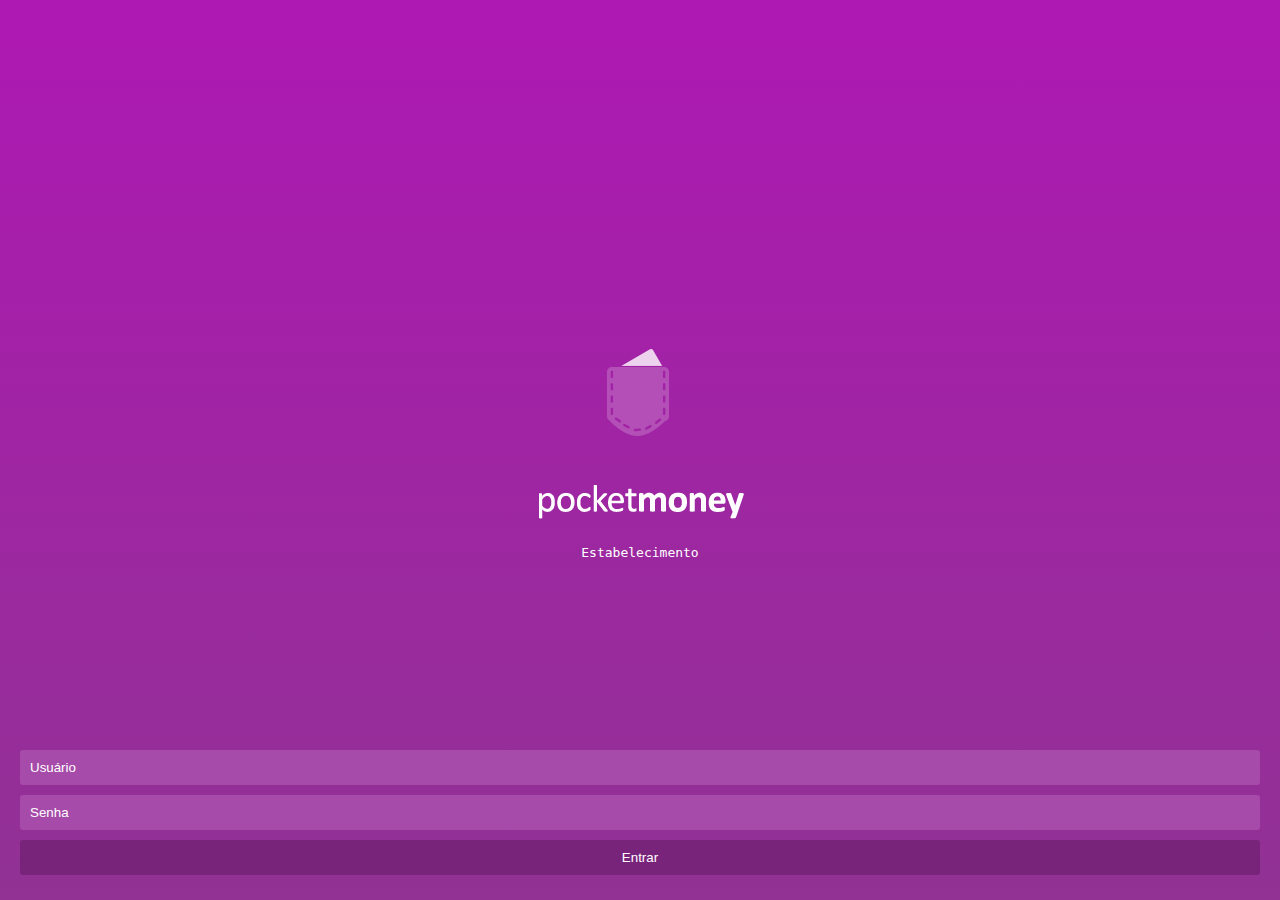
<file: WebContent/index.html>
<html><head>
  <meta http-equiv="Content-Type" content="text/html; charset=UTF-8">
  <meta http-equiv="X-UA-Compatible" content="IE=edge,chrome=1">
  <meta name="viewport" content="width=device-width, initial-scale=1.0, maximum-scale=1.0">

  <title>Pocket Money</title>
  <script src="files/jquery-3.1.1.min.js"></script>
  <link rel="stylesheet" href="files/style.css">

</head>
<script>
$(document).ready(function(){
	$("#entrar").click(function(){
		window.location = "token.html";
	});
});
</script>
<body>
  <div class="container background">
    <div class="btns">

	  <img src="logo.png" /><br>
      <span class="subtclass="subtitle"le">Estabelecimento</span>
	 
      <br><br><br>
      <br><br>
      <br><br><br>
      <br><br><br>
      
      <input type="text" name="email" placeholder="Usuário">
      <br>
      <input type="password" name="password" placeholder="Senha">
      <br>
      <button id="entrar">Entrar</button>

    </div>
  </div>

</body></html>
</file>
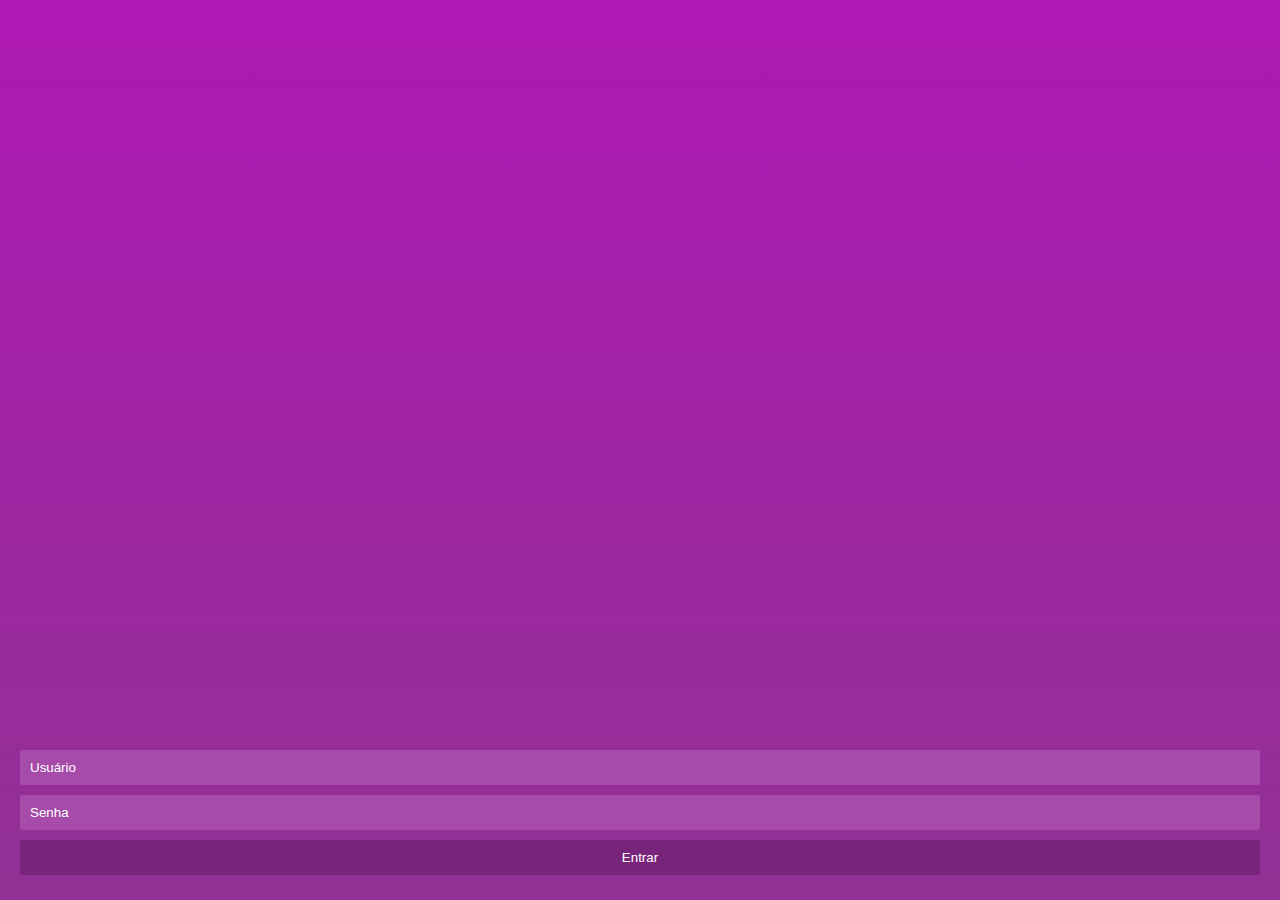
<file: WebContent/token.html>
<html><head>
  <meta http-equiv="Content-Type" content="text/html; charset=UTF-8">
  <meta http-equiv="X-UA-Compatible" content="IE=edge,chrome=1">
  <meta name="viewport" content="width=device-width, initial-scale=1.0, maximum-scale=1.0">

  <title>Pocket Money</title>
  <script src="files/jquery-3.1.1.min.js"></script>
  <link rel="stylesheet" href="files/style.css">

</head>
<script>
$(document).ready(function(){
	$("#entrar").click(function(){
		window.location = "token.html";
	});
});
</script>
<body>
  <div class="container background">
    <div class="btns">

	  	
      <br><br>
      <br><br><br>
      <br><br><br>
      
      <input type="text" name="email" placeholder="Usuário">
      <br>
      <input type="password" name="password" placeholder="Senha">
      <br>
      <button id="entrar">Entrar</button>

    </div>
  </div>

</body></html>
</file>
<file: WebContent/files/style.css>
body{
  position: absolute;
  float: left;
  width: 100%;
  height: 100%;
  top: 0px;
  left: 0px;
  padding: 0px;
  margin: 0px;
  background: red;
}


.container {
  background: #2f9b95;
  display: table;
  width:100%;
  height:100%;
}

.container .btns{
  display: table-cell;
  vertical-align:bottom;
  text-align: center;
  padding: 20px;
  padding-bottom: 25px;
}

.container .btns button{ 
  width: 100%;
  padding: 10px;
  margin-top: 10px;
  border:none;
  border-radius: 3px;
  background: #79247b;
  color: #fff;
}

input{
  width: 100%;
  padding: 10px;
  margin-top: 10px;
  border:none;
  border-radius: 3px;
  background: rgb(166, 75, 169);
  color: #fff;
}

input::placeholder{
  color: #fff;
}


.background{
background: rgb(174,24,179); /* Old browsers */
background: -moz-linear-gradient(top,  rgba(174,24,179,1) 0%, rgba(145,50,148,1) 100%); /* FF3.6-15 */
background: -webkit-linear-gradient(top,  rgba(174,24,179,1) 0%,rgba(145,50,148,1) 100%); /* Chrome10-25,Safari5.1-6 */
background: linear-gradient(to bottom,  rgba(174,24,179,1) 0%,rgba(145,50,148,1) 100%); /* W3C, IE10+, FF16+, Chrome26+, Opera12+, Safari7+ */
filter: progid:DXImageTransform.Microsoft.gradient( startColorstr='#ae18b3', endColorstr='#913294',GradientType=0 ); /* IE6-9 */

}

span{
	color: #fff;
	font-family: monospace;
}
h1{}
.title{
	font-weight: 100;
}
.title{}
.bold{font-weight:700}
</file>
